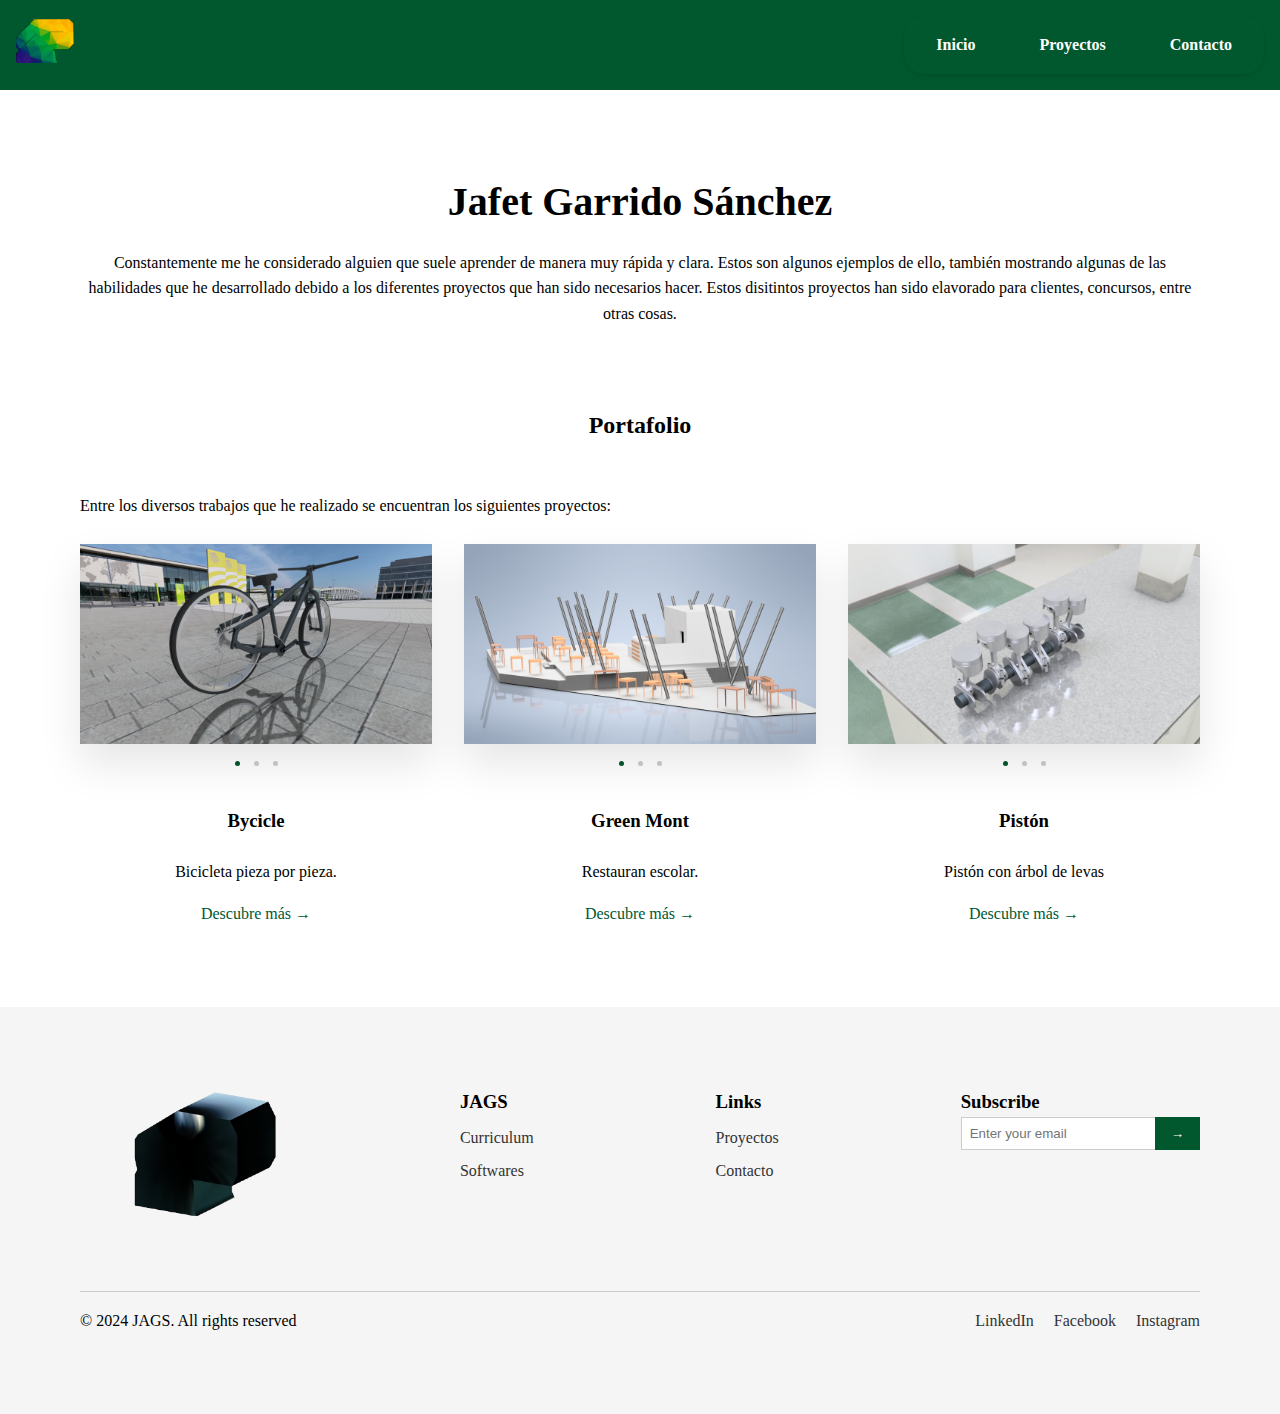
<file: index.html>
<!DOCTYPE html>
<html lang="en">

<head>
    <meta charset="UTF-8">
    <meta name="viewport" content="width=device-width, initial-scale=1.0">
    <title>JAGS Portfolio</title>
    <link rel="stylesheet" href="./Base page.css">
</head>

<body>
    <header>
        <div class="logo">
            <a href="./index.html">
                <img src="./Logocompañia.png" alt="JAGS Logo">
            </a>
        </div>
        <nav>
            <ul>
                <li><a href="./index.html">Inicio</a></li>
                <li><a href="./Proyectos.html">Proyectos</a></li>
                <li><a href="./contact.html">Contacto</a></li>
            </ul>
        </nav>
    </header>

    <main>
        <section id="hero">
            <h1>Jafet Garrido Sánchez</h1>
            <p>Constantemente me he considerado alguien que suele aprender de manera muy rápida y clara. Estos son algunos ejemplos de ello,
            también mostrando algunas de las habilidades que he desarrollado debido a los diferentes proyectos que han sido necesarios hacer.
            Estos disitintos proyectos han sido elavorado para clientes, concursos, entre otras cosas.</p>
        </section>

        <section id="portfolio">
            <h2>Portafolio</h2>
            <p>Entre los diversos trabajos que he realizado se encuentran los siguientes proyectos:</p><br>
            <div class="portfolio-container">
                <div class="portfolio-item">
                    <div class="image-slider">
                        <a href="./Proyectos.html#bycicle">
                            <img src="./Bicycle.png" alt="Portfolio Item 1-1" class="active">
                            <img src="./Bicycle2.png" alt="Portfolio Item 1-2">
                            <img src="./Bicycle3.png" alt="Portfolio Item 1-3">
                        </a>
                    </div>
                    <div class="slider-dots">
                        <span class="dot active"></span>
                        <span class="dot"></span>
                        <span class="dot"></span>
                    </div>
                    <h3>Bycicle</h3>
                    <p>Bicicleta pieza por pieza.</p>
                    <a href="./Proyectos.html#bycicle" class="cta">Descubre más →</a>
                </div>
                <div class="portfolio-item">
                    <div class="image-slider">
                        <a href="./Proyectos.html#green-mont">
                            <img src="./Green Mont.png" alt="Portfolio Item 2-1" class="active">
                            <img src="./Green Mont1.png" alt="Portfolio Item 2-2">
                            <img src="./Green Mont2.png" alt="Portfolio Item 2-3">
                        </a>
                    </div>
                    <div class="slider-dots">
                        <span class="dot active"></span>
                        <span class="dot"></span>
                        <span class="dot"></span>
                    </div>
                    <h3>Green Mont</h3>
                    <p>Restauran escolar.</p>
                    <a href="./Proyectos.html#green-mont" class="cta">Descubre más →</a>
                </div>
                <div class="portfolio-item">
                    <div class="image-slider">
                        <a href="./Proyectos.html#piston">
                            <img src="./Motor1.png" alt="Portfolio Item 3-1" class="active">
                            <img src="./Motor.png" alt="Portfolio Item 3-2">
                            <img src="./Motor2.png" alt="Portfolio Item 3-3">
                        </a>
                    </div>
                    <div class="slider-dots">
                        <span class="dot active"></span>
                        <span class="dot"></span>
                        <span class="dot"></span>
                    </div>
                    <h3>Pistón</h3>
                    <p>Pistón con árbol de levas</p>
                    <a href="./Proyectos.html#piston" class="cta">Descubre más →</a>
                </div>
            </div>
        </section>
    </main>

    <footer>
        <div class="footer-content">
            <div class="footer-logo">
                <a href="./index.html">
                    <img src="./PORT_1-1366x633-removebg-preview.png" alt="JAGS Logo">
                </a>
            </div>
            <div class="footer-links">
                <h3>JAGS</h3>
                <ul>
                    <li><a href="./Curriculum.html">Curriculum</a></li>
                    <li><a href="./Software.html">Softwares</a></li>
                </ul>
            </div>
            <div class="footer-links">
                <h3>Links</h3>
                <ul>
                    <li><a href="./Proyectos.html">Proyectos</a></li>
                    <li><a href="./contact.html">Contacto</a></li>
                </ul>
            </div>
            <div class="footer-subscribe">
                <h3>Subscribe</h3>
                <form>
                    <input type="email" placeholder="Enter your email">
                    <button type="submit">→</button>
                </form>
            </div>
        </div>
        <div class="footer-bottom">
            <p>&copy; 2024 JAGS. All rights reserved</p>
            <div class="social-icons">
                <a href="https://www.linkedin.com/in/jafet-garrido-baa034208" class="linkedin">LinkedIn</a>
                <a href="https://www.facebook.com/jafet.garrido.9?mibextid=ZbWKwL" class="facebook">Facebook</a>
                <a href="https://www.instagram.com/jafetgarrido?igsh=MW1vcHV4M3IxeGd4ZA==" class="instagram">Instagram</a>
            </div>
        </div>
    </footer>

    <script src="./Base page.js"></script>
</body>

</html>
</file>
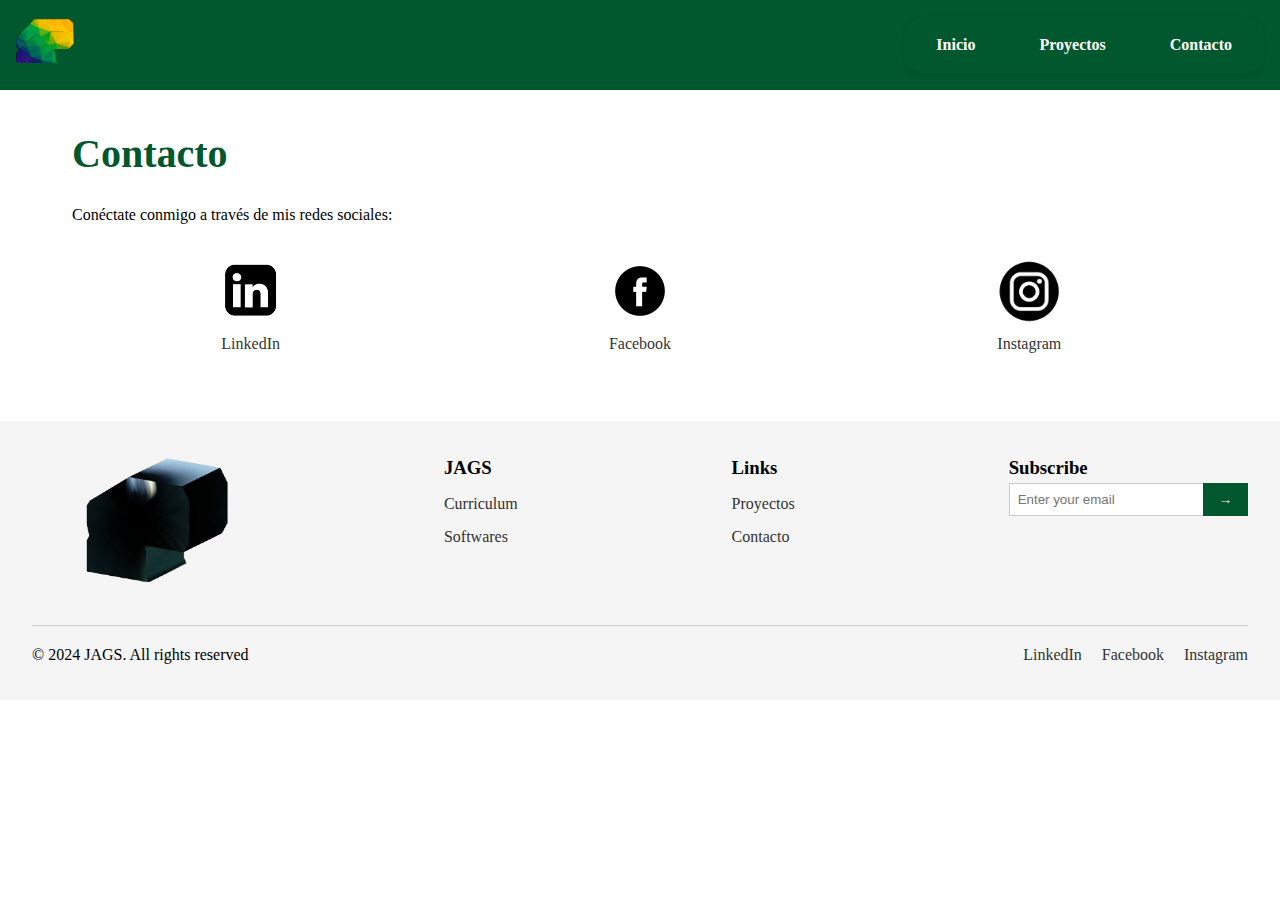
<file: contact.html>
<!DOCTYPE html>
<html lang="es">

<head>
    <meta charset="UTF-8">
    <meta name="viewport" content="width=device-width, initial-scale=1.0">
    <title>Contacto - JAGS</title>
    <link rel="stylesheet" href="./Contact.css">
</head>

<body>
    <header>
        <div class="logo">
            <a href="./index.html">
                <img src="./Logocompañia.png" alt="JAGS Logo">
            </a>
        </div>
        <nav>
            <ul>
                <li><a href="./index.html">Inicio</a></li>
                <li><a href="./Proyectos.html">Proyectos</a></li>
                <li><a href="./contact.html">Contacto</a></li>
            </ul>
        </nav>
    </header>

    <main>
        <section id="contact">
            <h1>Contacto</h1>
            <p>Conéctate conmigo a través de mis redes sociales:</p>

            <div class="social-media-grid">
                <div class="social-media-item">
                    <a href="https://www.linkedin.com/in/jafet-garrido-baa034208/" target="_blank">
                        <img src="./linkedin-removebg-preview.png" alt="LinkedIn">
                        <span>LinkedIn</span>
                    </a>
                </div>
                <div class="social-media-item">
                    <a href="https://www.facebook.com/jafet.garrido.9?mibextid=ZbWKwL" target="_blank">
                        <img src="./Face.png" alt="Facebook">
                        <span>Facebook</span>
                    </a>
                </div>
                <div class="social-media-item">
                    <a href="https://www.instagram.com/jafetgarrido?igsh=MW1vcHV4M3IxeGd4ZA==" target="_blank">
                        <img src="./insta-removebg-preview.png" alt="Instagram">
                        <span>Instagram</span>
                    </a>
                </div>
            </div>
        </section>
    </main>

    <footer>
        <div class="footer-content">
            <div class="footer-logo">
                <a href="./index.html">
                    <img src="./PORT_1-1366x633-removebg-preview.png" alt="JAGS Logo">
                </a>
            </div>
            <div class="footer-links">
                <h3>JAGS</h3>
                <ul>
                    <li><a href="./Curriculum.html">Curriculum</a></li>
                    <li><a href="./Software.html">Softwares</a></li>
                </ul>
            </div>
            <div class="footer-links">
                <h3>Links</h3>
                <ul>
                    <li><a href="proyectos.html">Proyectos</a></li>
                    <li><a href="contact.html">Contacto</a></li>
                </ul>
            </div>
            <div class="footer-subscribe">
                <h3>Subscribe</h3>
                <form>
                    <input type="email" placeholder="Enter your email">
                    <button type="submit">→</button>
                </form>
            </div>
        </div>
        <div class="footer-bottom">
            <p>© 2024 JAGS. All rights reserved</p>
            <div class="social-icons">
                <a href="https://www.linkedin.com/in/jafet-garrido-baa034208" class="linkedin">LinkedIn</a>
                <a href="https://www.facebook.com/jafet.garrido.9?mibextid=ZbWKwL" class="facebook">Facebook</a>
                <a href="https://www.instagram.com/jafetgarrido?igsh=MW1vcHV4M3IxeGd4ZA==" class="instagram">Instagram</a>
            </div>
        </div>
    </footer>

    <script src="./Contact.js"></script>
</body>

</html>
</file>
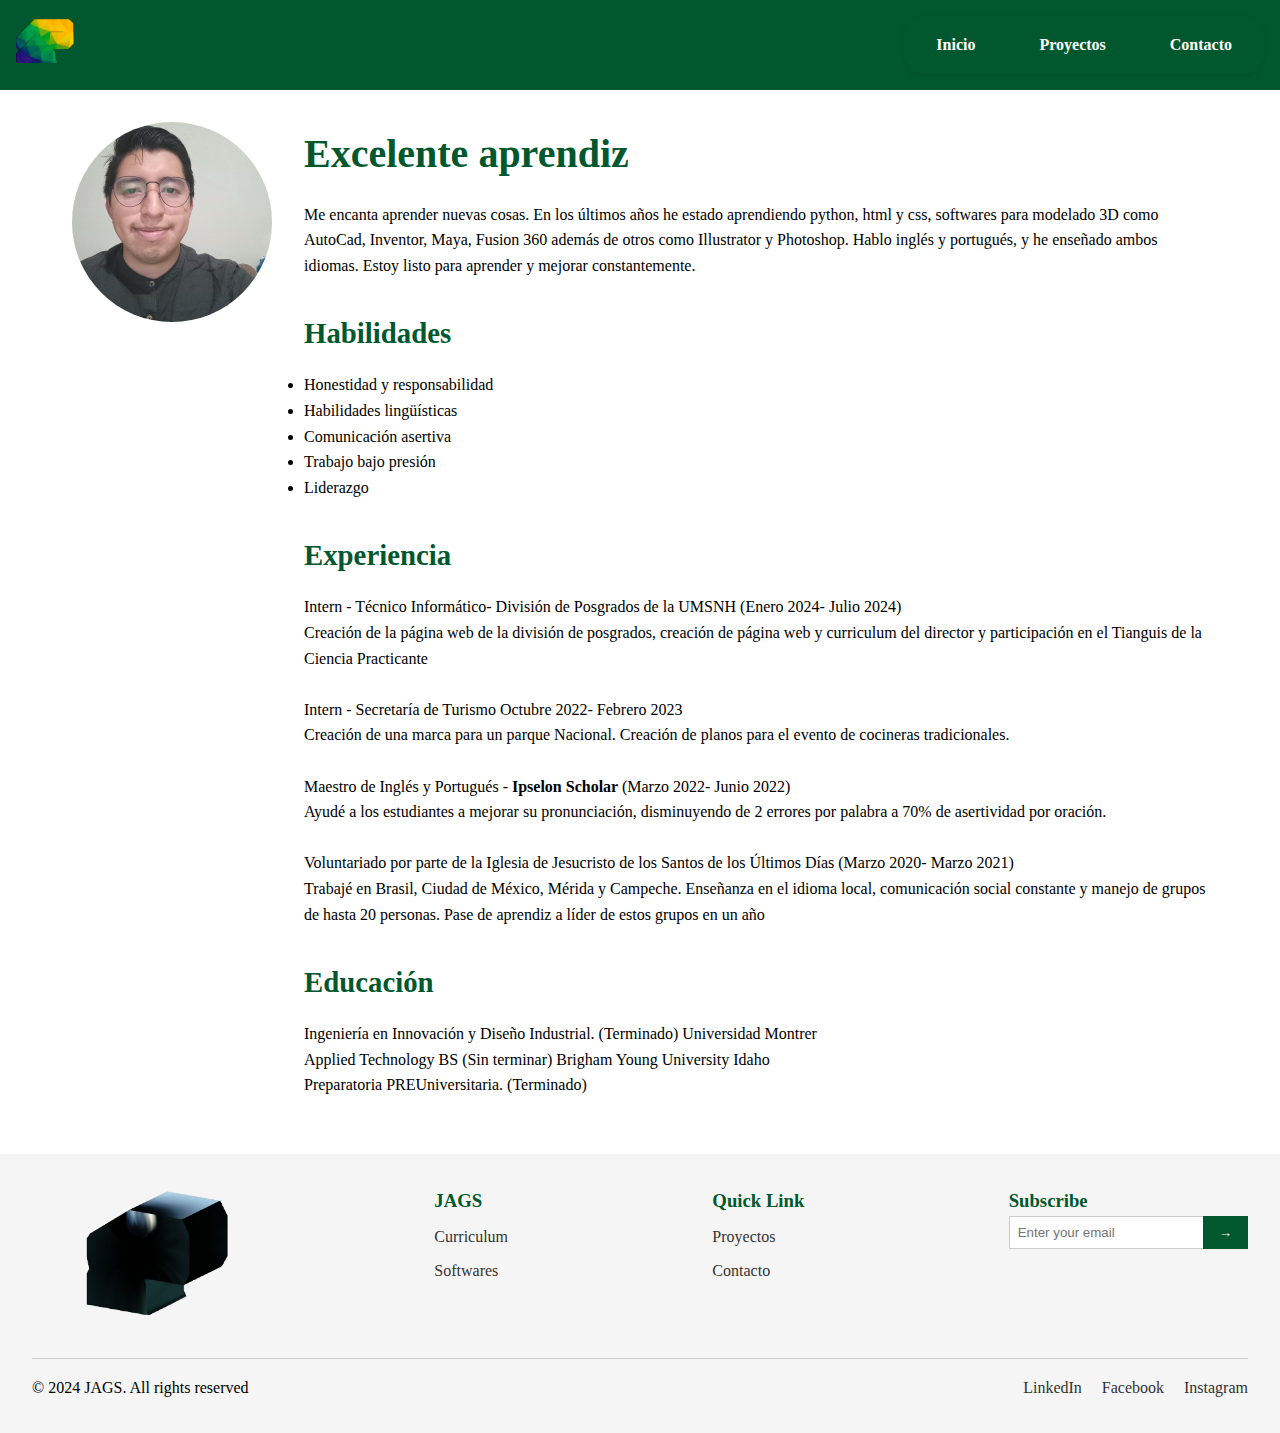
<file: Curriculum.html>
<!DOCTYPE html>
<html lang="en">

<head>
    <meta charset="UTF-8">
    <meta name="viewport" content="width=device-width, initial-scale=1.0">
    <title>Curriculum - JAGS</title>
    <link rel="stylesheet" href="./Curriculum.css">
</head>

<body>
    <header>
        <div class="logo">
            <a href="./index.html">
                <img src="./Logocompañia.png" alt="JAGS Logo">
            </a>
        </div>
        <nav>
            <ul>
                <li><a href="index.html">Inicio</a></li>
                <li><a href="proyectos.html">Proyectos</a></li>
                <li><a href="contact.html">Contacto</a></li>
            </ul>
        </nav>
    </header>

    <main>
        <section id="curriculum">
            <div class="profile-picture">
                <img src="./WhatsApp Image 2024-09-16 at 7.41.04 PM.jpeg" alt="Jafet Garrido Sánchez">
            </div>
            <div class="curriculum-content">
                <h1>Excelente aprendiz</h1>
                <p>
                    Me encanta aprender nuevas cosas. En los últimos años he estado aprendiendo
                    python, html y css, softwares para modelado 3D como AutoCad, Inventor, Maya,
                    Fusion 360 además de otros como Illustrator y Photoshop. Hablo inglés y portugués,
                    y he enseñado ambos idiomas. Estoy listo para aprender y mejorar constantemente.
                </p>

                <h2>Habilidades</h2>
                <ul>
                    <li>Honestidad y responsabilidad</li>
                    <li>Habilidades lingüísticas</li>
                    <li>Comunicación asertiva</li>
                    <li>Trabajo bajo presión</li>
                    <li>Liderazgo</li>
                </ul>

                <h2>Experiencia</h2>
                <p>
                    Intern - Técnico Informático- División de Posgrados de la UMSNH (Enero 2024- Julio 2024) <br>
                    Creación de la página web de la división de posgrados, creación de página web y
                    curriculum del director y participación en el Tianguis de la Ciencia
                    Practicante <br><br>
                    Intern - Secretaría de Turismo Octubre 2022- Febrero 2023 <br>
                    Creación de una marca para un parque Nacional. Creación de planos para el evento
                    de cocineras tradicionales. <br><br>
                    Maestro de Inglés y Portugués - <a href="https://www.facebook.com/ipselonscholar/"><strong> Ipselon Scholar </strong></a>(Marzo 2022- Junio 2022) <br>
                    Ayudé a los estudiantes a mejorar su pronunciación, disminuyendo de 2 errores por
                    palabra a 70% de asertividad por oración. <br><br>
                    Voluntariado por parte de la Iglesia de Jesucristo de los Santos de los Últimos Días (Marzo 2020- Marzo 2021) <br> 
                    Trabajé en Brasil, Ciudad de México, Mérida y Campeche. Enseñanza en el idioma
                    local, comunicación social constante y manejo de grupos de hasta 20 personas. Pase
                    de aprendiz a líder de estos grupos en un año
                </p>

                <h2>Educación</h2>
                <p>
                    Ingeniería en Innovación y Diseño Industrial. (Terminado) Universidad Montrer <br>
                    Applied Technology BS (Sin terminar) Brigham Young University Idaho <br>
                    Preparatoria PREUniversitaria. (Terminado) <br>
                </p>
            </div>
        </section>
    </main>

    <footer>
        <div class="footer-content">
            <div class="footer-logo">
                <a href="./index.html">
                    <img src="./PORT_1-1366x633-removebg-preview.png" alt="JAGS Logo">
                </a>
            </div>
            <div class="footer-links">
                <h3>JAGS</h3>
                <ul>
                    <li><a href="./Curriculum.html">Curriculum</a></li>
                    <li><a href="./Software.html">Softwares</a></li>
                </ul>
            </div>
            <div class="footer-links">
                <h3>Quick Link</h3>
                <ul>
                    <li><a href="./Proyectos.html">Proyectos</a></li>
                    <li><a href="./contact.html">Contacto</a></li>
                </ul>
            </div>
            <div class="footer-subscribe">
                <h3>Subscribe</h3>
                <form>
                    <input type="email" placeholder="Enter your email">
                    <button type="submit">→</button>
                </form>
            </div>
        </div>
        <div class="footer-bottom">
            <p>© 2024 JAGS. All rights reserved</p>
            <div class="social-icons">
                <a href="https://www.linkedin.com/in/jafet-garrido-baa034208" class="linkedin">LinkedIn</a>
                <a href="https://www.facebook.com/jafet.garrido.9?mibextid=ZbWKwL" class="facebook">Facebook</a>
                <a href="https://www.instagram.com/jafetgarrido?igsh=MW1vcHV4M3IxeGd4ZA==" class="instagram">Instagram</a>
            </div>
        </div>
    </footer>

    <script src="./Contact.js"></script>
</body>

</html>
</file>
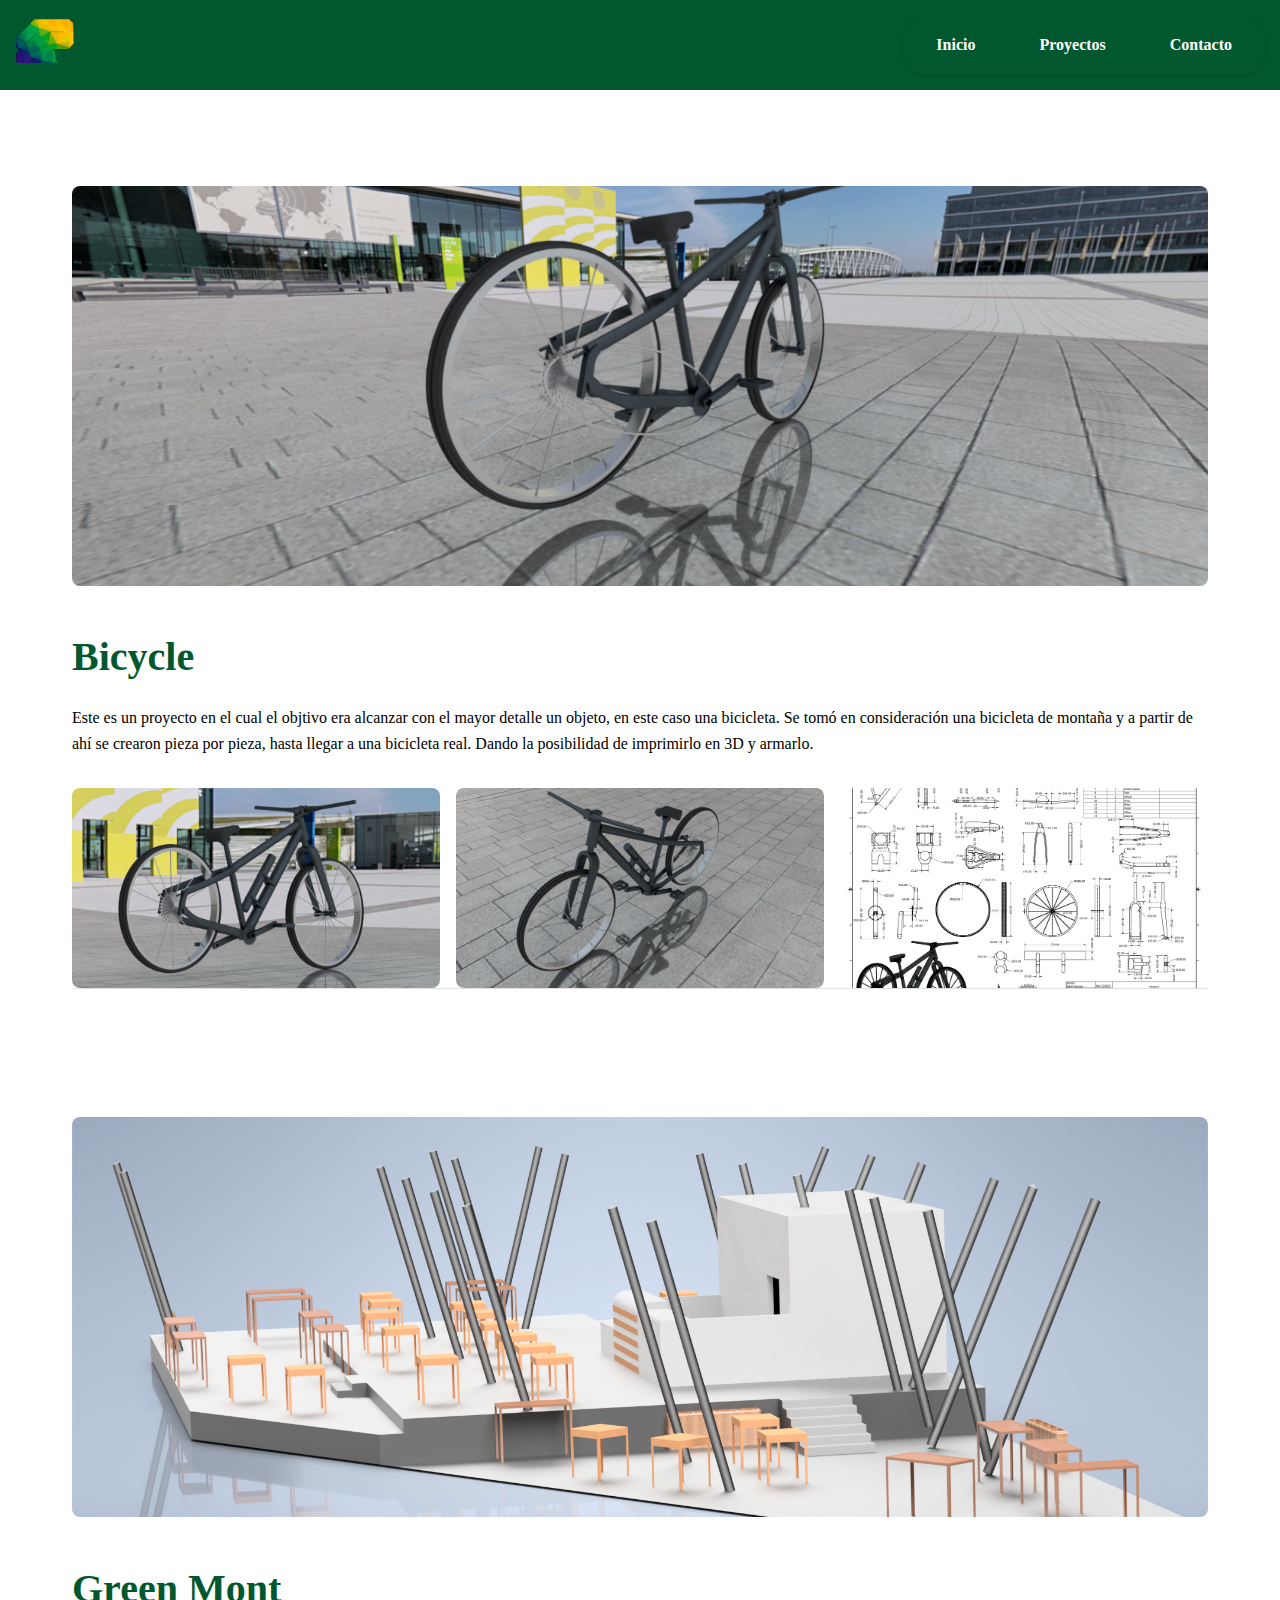
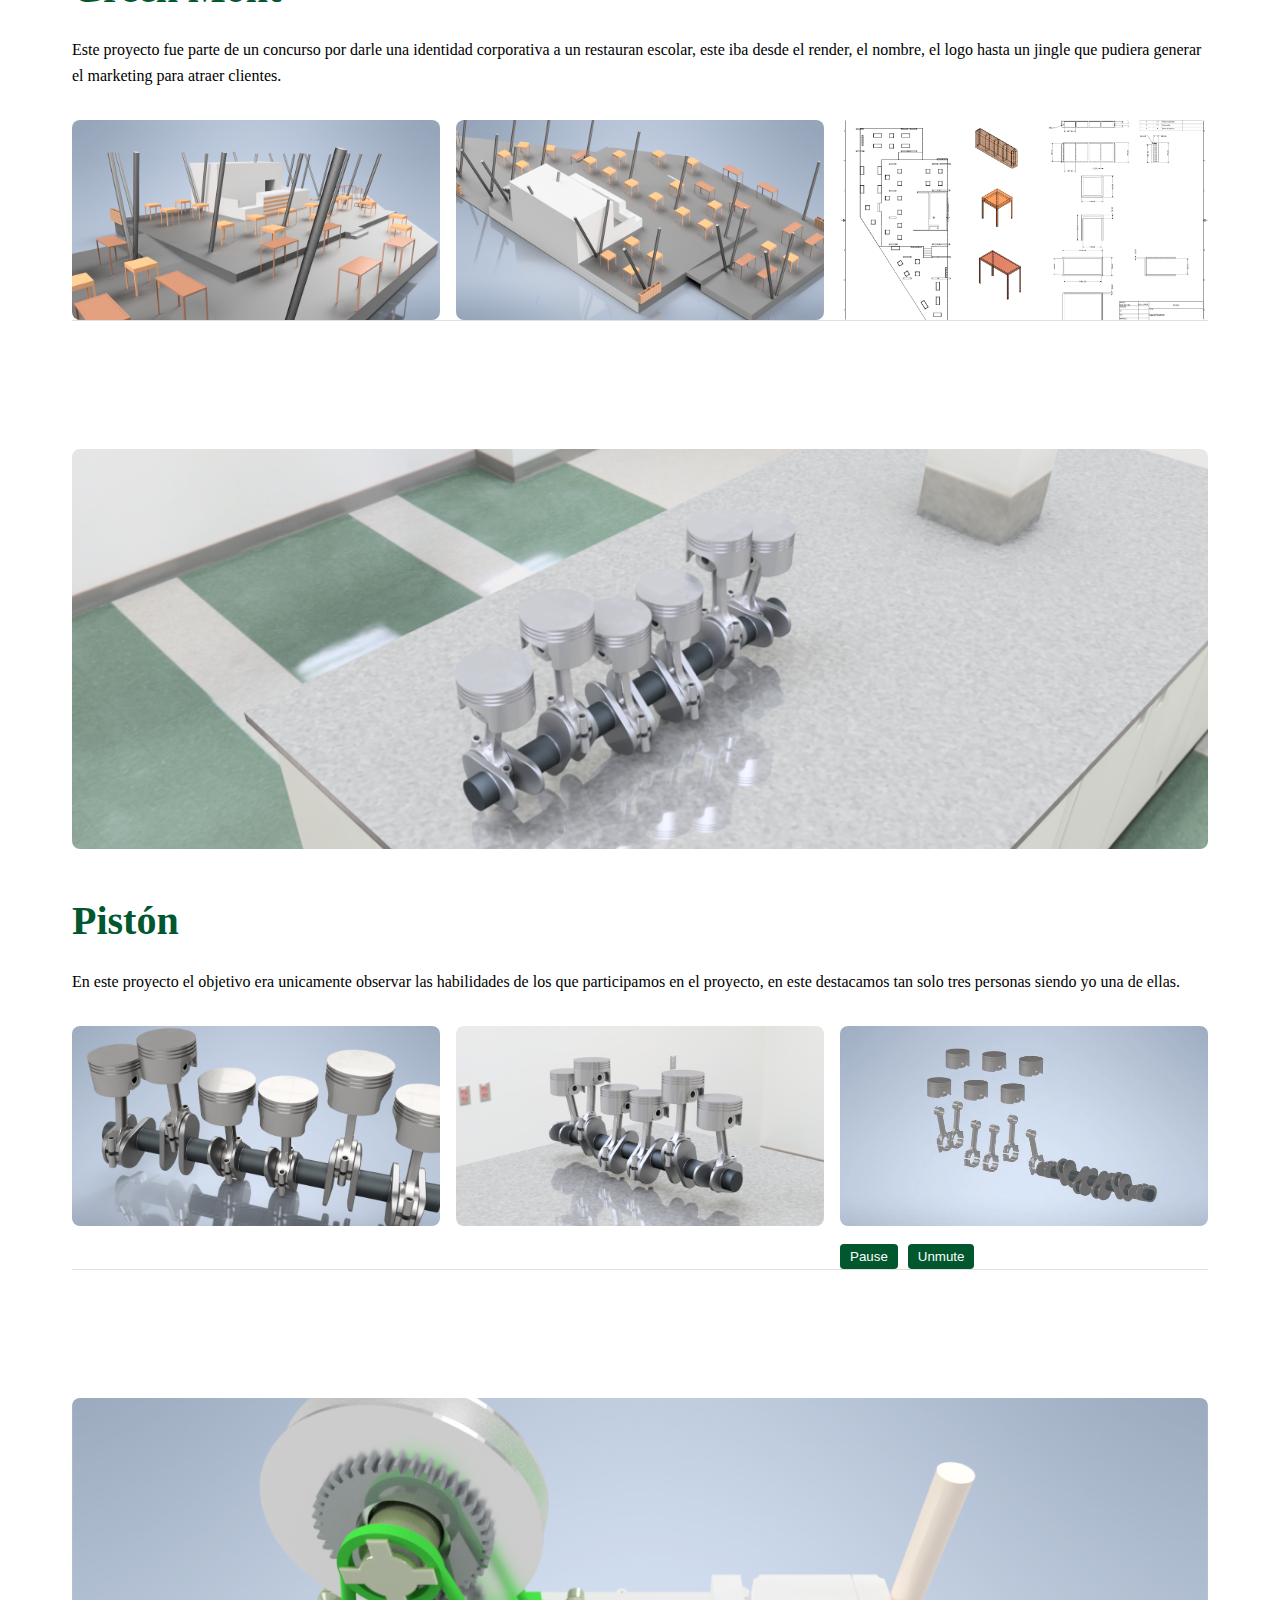
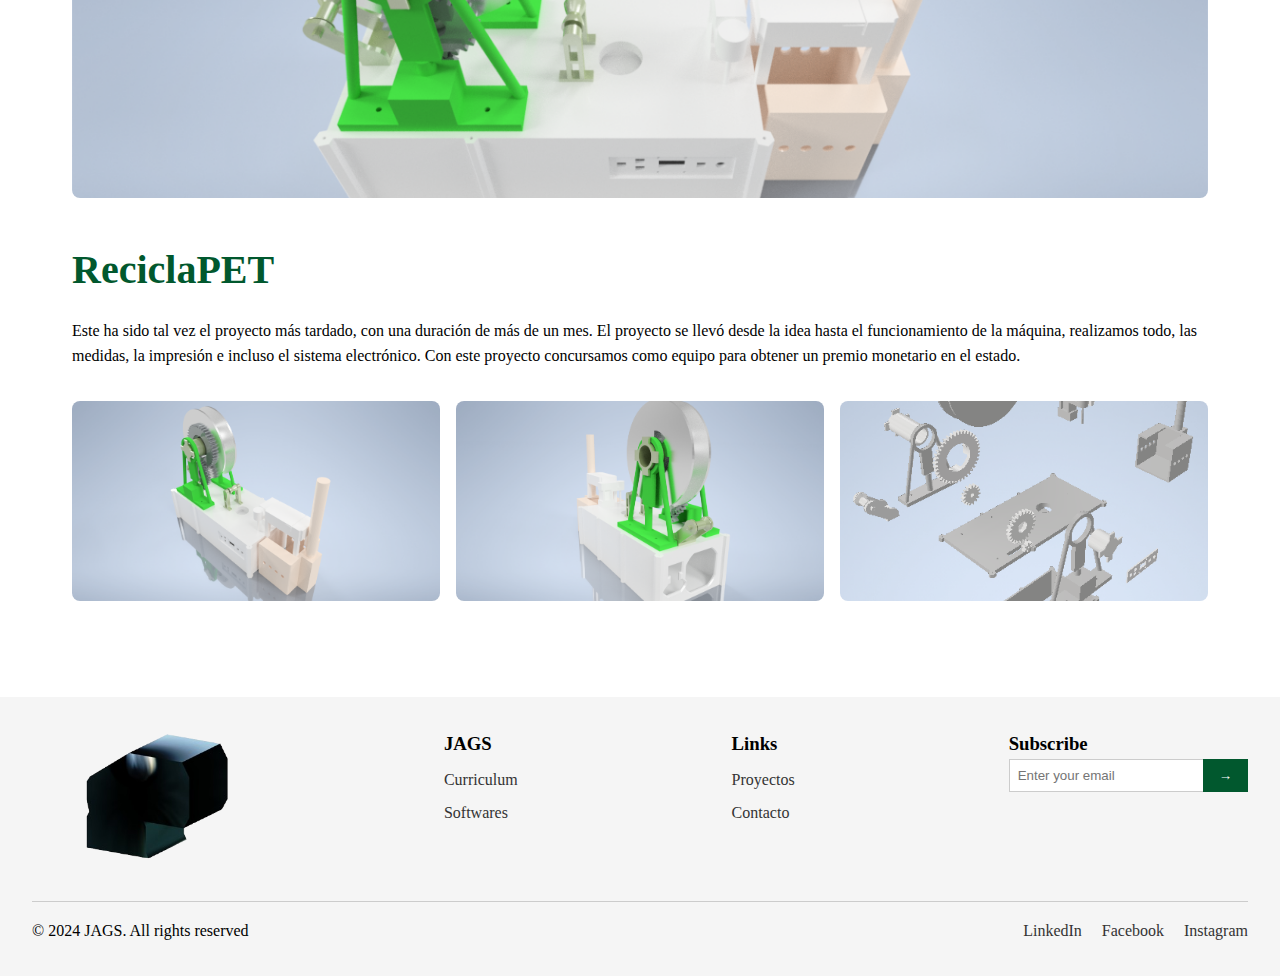
<file: Proyectos.html>
<!DOCTYPE html>
<html lang="es">

<head>
    <meta charset="UTF-8">
    <meta name="viewport" content="width=device-width, initial-scale=1.0">
    <title>Proyectos - JAGS</title>
    <link rel="stylesheet" href="./Proyectos.css">
</head>

<body>
    <header>
        <div class="logo">
            <a href="./index.html">
                <img src="./Logocompañia.png" alt="JAGS Logo">
            </a>
        </div>
        <nav>
            <ul>
                <li><a href="./index.html">Inicio</a></li>
                <li><a href="./Proyectos.html">Proyectos</a></li>
                <li><a href="./contact.html">Contacto</a></li>
            </ul>
        </nav>
    </header>

    <main>
        <section id="bicycle" class="project-section">
            <img src="./Bicycle.png" alt="Bicycle Project" class="project-image">
            <div class="project-content">
                <h2>Bicycle</h2>
                <p>Este es un proyecto en el cual el objtivo era alcanzar con el mayor detalle un objeto, en este caso una bicicleta.
                    Se tomó en consideración una bicicleta de montaña y a partir de ahí se crearon pieza por pieza, hasta llegar a una bicicleta real.
                    Dando la posibilidad de imprimirlo en 3D y armarlo. 
                </p>
                <div class="project-gallery">
                    <img src="./Bicycle2.png" alt="Bicycle Detail 1">
                    <img src="./Bicycle3.png" alt="Bicycle Detail 2">
                    <img src="./Captura de pantalla 2024-09-16 153253.png" alt="Bicycle Detail 2">
                    <!-- Agrega más imágenes según sea necesario -->
                </div>
            </div>
        </section>

        <section id="green-mont" class="project-section">
            <img src="./Green Mont.png" alt="Green Mont Project" class="project-image">
            <div class="project-content">
                <h2>Green Mont</h2>
                <p>Este proyecto fue parte de un concurso por darle una identidad corporativa a un restauran escolar, este iba desde
                    el render, el nombre, el logo hasta un jingle que pudiera generar el marketing para atraer clientes.
                </p>
                <div class="project-gallery">
                    <img src="./Green Mont1.png" alt="Green Mont Detail 1">
                    <img src="./Green Mont2.png" alt="Green Mont Detail 2">
                    <img src="./Captura de pantalla 2024-09-16 153948.png" alt="Green Mont Detail 2">
                    <!-- Agrega más imágenes según sea necesario -->
                </div>
            </div>
        </section>

        <section id="piston" class="project-section">
            <img src="./Motor1.png" alt="Full Name Project" class="project-image">
            <div class="project-content">
                <h2>Pistón</h2>
                <p>En este proyecto el objetivo era unicamente observar las habilidades de los que participamos en el
                    proyecto, en este destacamos tan solo tres personas siendo yo una de ellas.
                </p>
                <div class="project-gallery">
                    <img src="./Motor.png" alt="Full Name Detail 1">
                    <img src="./Motor2.png" alt="Full Name Detail 2">
                    <div id="videoContainer">
                        <video id="motorVideo" playsinline muted loop>
                            <source src="./Storyboard1.mp4" type="video/mp4">
                            Your browser does not support the video tag.
                        </video>
                    </div>
                    <!-- Agrega más imágenes según sea necesario -->
                </div>
            </div>
        </section>

        <section id="reciclapet" class="project-section">
            <img src="./ReciclaPET2.png" alt="Full Name Project" class="project-image">
            <div class="project-content">
                <h2>ReciclaPET</h2>
                <p>Este ha sido tal vez el proyecto más tardado, con una duración de más de un mes. El proyecto se llevó desde la idea hasta el
                    funcionamiento de la máquina, realizamos todo, las medidas, la impresión e incluso el sistema electrónico. Con este proyecto
                    concursamos como equipo para obtener un premio monetario en el estado.
                </p>
                <div class="project-gallery">
                    <img src="./ReciclaPET.png" alt="Full Name Detail 1">
                    <img src="./ReciclaPET1.png" alt="Full Name Detail 2">
                    <img src="./2023-06-09 (8).png" alt="Full Name Detail 2">
                    <!-- Agrega más imágenes según sea necesario -->
                </div>
            </div>
        </section>
    </main>

    <footer>
        <div class="footer-content">
            <div class="footer-logo">
                <a href="./index.html">
                    <img src="./PORT_1-1366x633-removebg-preview.png" alt="JAGS Logo">
                </a>
            </div>
            <div class="footer-links">
                <h3>JAGS</h3>
                <ul>
                    <li><a href="./Curriculum.html">Curriculum</a></li>
                    <li><a href="./Software.html">Softwares</a></li>
                </ul>
            </div>
            <div class="footer-links">
                <h3>Links</h3>
                <ul>
                    <li><a href="./Proyectos.html">Proyectos</a></li>
                    <li><a href="./contact.html">Contacto</a></li>
                </ul>
            </div>
            <div class="footer-subscribe">
                <h3>Subscribe</h3>
                <form>
                    <input type="email" placeholder="Enter your email">
                    <button type="submit">→</button>
                </form>
            </div>
        </div>
        <div class="footer-bottom">
            <p>© 2024 JAGS. All rights reserved</p>
            <div class="social-icons">
                <a href="https://www.linkedin.com/in/jafet-garrido-baa034208" class="linkedin">LinkedIn</a>
                <a href="https://www.facebook.com/jafet.garrido.9?mibextid=ZbWKwL" class="facebook">Facebook</a>
                <a href="https://www.instagram.com/jafetgarrido?igsh=MW1vcHV4M3IxeGd4ZA==" class="instagram">Instagram</a>
            </div>
        </div>
    </footer>

    <script src="./Proyectos.js"></script>
</body>

</html>
</file>
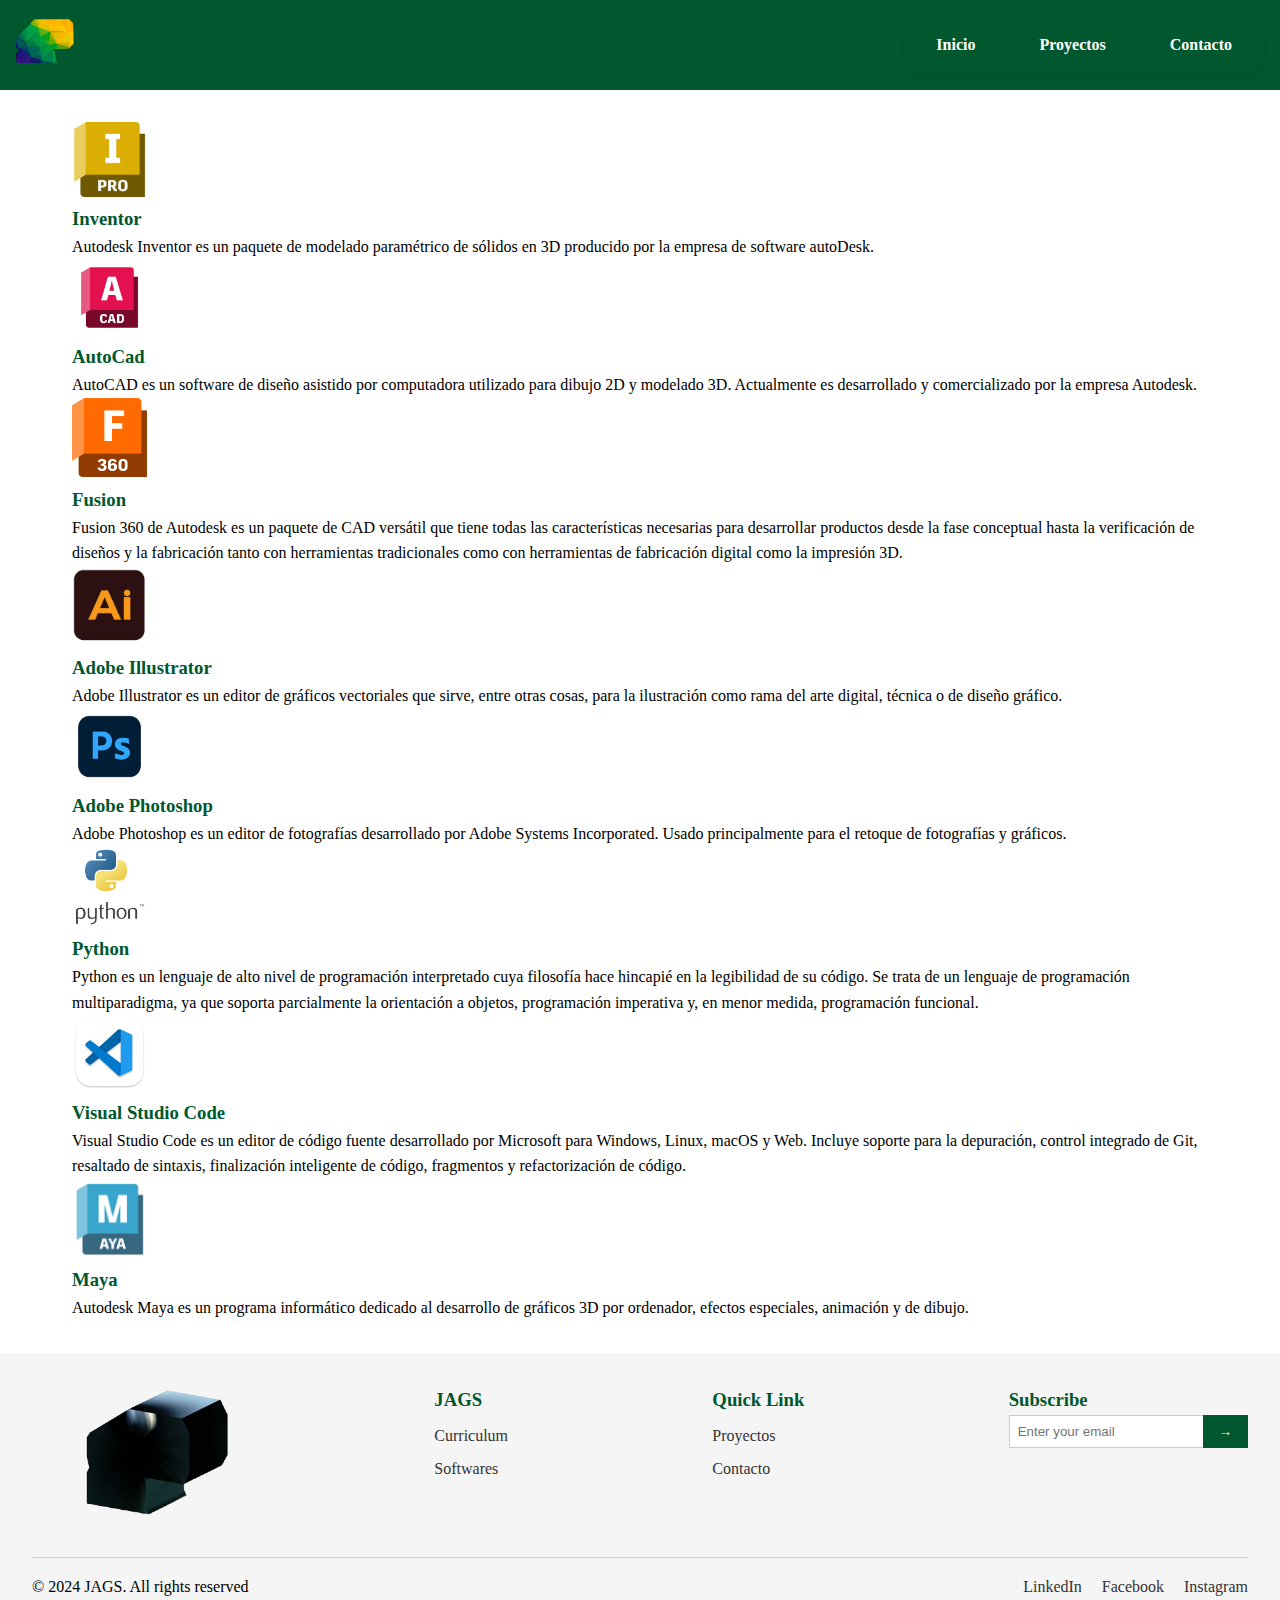
<file: Software.html>
<!DOCTYPE html>
<html lang="en">

<head>
    <meta charset="UTF-8">
    <meta name="viewport" content="width=device-width, initial-scale=1.0">
    <title>Software - JAGS</title>
    <link rel="stylesheet" href="./Curriculum.css">
</head>

<body>
    <header>
        <div class="logo">
            <a href="./index.html">
                <img src="./Logocompañia.png" alt="JAGS Logo">
            </a>
        </div>
        <nav>
            <ul>
                <li><a href="index.html">Inicio</a></li>
                <li><a href="proyectos.html">Proyectos</a></li>
                <li><a href="contact.html">Contacto</a></li>
            </ul>
        </nav>
    </header>

    <main>
        <section id="software">
            <div class="software-grid">
                <div class="software-item">
                    <img src="./inventor.png" alt="Inventor">
                    <h3>Inventor</h3>
                    <p>Autodesk Inventor es un paquete de modelado paramétrico de sólidos en 3D producido por la empresa de software 
                        autoDesk.</p>
                </div>
                <div class="software-item">
                    <img src="./autocad.png" alt="AutoCad">
                    <h3>AutoCad</h3>
                    <p>AutoCAD es un software de diseño asistido por computadora utilizado para dibujo 2D y modelado 3D. Actualmente 
                        es desarrollado y comercializado por la empresa Autodesk.</p>
                </div>
                <div class="software-item">
                    <img src="./Fusion.png" alt="Fusion">
                    <h3>Fusion</h3>
                    <p>Fusion 360 de Autodesk es un paquete de CAD versátil que tiene todas las características necesarias para desarrollar 
                        productos desde la fase conceptual hasta la verificación de diseños y la fabricación tanto con herramientas 
                        tradicionales como con herramientas de fabricación digital como la impresión 3D.</p>
                </div>
                <div class="software-item">
                    <img src="./illustrator.jpg" alt="Illustrator">
                    <h3>Adobe Illustrator</h3>
                    <p>Adobe Illustrator es un editor de gráficos vectoriales que sirve, entre otras cosas, para la ilustración como rama del
                         arte digital, técnica o de diseño gráfico.</p>
                </div>
                <div class="software-item">
                    <img src="./photoshop.jpg" alt="Adobe Photoshop">
                    <h3>Adobe Photoshop</h3>
                    <p>Adobe Photoshop es un editor de fotografías desarrollado por Adobe Systems Incorporated. Usado principalmente para el 
                        retoque de fotografías y gráficos.</p>
                </div>
                <div class="software-item">
                    <img src="./python.png" alt="Python">
                    <h3>Python</h3>
                    <p>Python es un lenguaje de alto nivel de programación interpretado cuya filosofía hace hincapié en la legibilidad de su 
                        código. Se trata de un lenguaje de programación multiparadigma, ya que soporta parcialmente la orientación a objetos, 
                        programación imperativa y, en menor medida, programación funcional.</p>
                </div>
                <div class="software-item">
                    <img src="./Visual studio.png" alt="Visual Studio Code">
                    <h3>Visual Studio Code</h3>
                    <p>Visual Studio Code es un editor de código fuente desarrollado por Microsoft para Windows, Linux, macOS y Web. Incluye 
                        soporte para la depuración, control integrado de Git, resaltado de sintaxis, finalización inteligente de código, 
                        fragmentos y refactorización de código.</p>
                </div>
                <div class="software-item">
                    <img src="./Maya.png" alt="Maya">
                    <h3>Maya</h3>
                    <p>Autodesk Maya es un programa informático dedicado al desarrollo de gráficos 3D por ordenador, efectos especiales, 
                        animación y de dibujo.</p>
                </div>
            </div>
        </section>
    </main>

    <footer>
        <div class="footer-content">
            <div class="footer-logo">
                <a href="./index.html">
                    <img src="./PORT_1-1366x633-removebg-preview.png" alt="JAGS Logo">
                </a>
            </div>
            <div class="footer-links">
                <h3>JAGS</h3>
                <ul>
                    <li><a href="./Curriculum.html">Curriculum</a></li>
                    <li><a href="./Software.html">Softwares</a></li>
                </ul>
            </div>
            <div class="footer-links">
                <h3>Quick Link</h3>
                <ul>
                    <li><a href="./Proyectos.html">Proyectos</a></li>
                    <li><a href="./contact.html">Contacto</a></li>
                </ul>
            </div>
            <div class="footer-subscribe">
                <h3>Subscribe</h3>
                <form>
                    <input type="email" placeholder="Enter your email">
                    <button type="submit">→</button>
                </form>
            </div>
        </div>
        <div class="footer-bottom">
            <p>© 2024 JAGS. All rights reserved</p>
            <div class="social-icons">
                <a href="https://www.linkedin.com/in/jafet-garrido-baa034208" class="linkedin">LinkedIn</a>
                <a href="https://www.facebook.com/jafet.garrido.9?mibextid=ZbWKwL" class="facebook">Facebook</a>
                <a href="https://www.instagram.com/jafetgarrido?igsh=MW1vcHV4M3IxeGd4ZA==" class="instagram">Instagram</a>
            </div>
        </div>
    </footer>

    <script src="./Contact.js"></script>
</body>

</html>
</file>
<file: Base page.css>
* {
    margin: 0;
    padding: 0;
    box-sizing: border-box;
}

body {
    font-family: 'FreightDisp Pro';
    src: local('FreightDisp Pro Medium Regular '), local('FreightDisp-Pro-Medium-Regular-'),
        url('FreightDispProMedium-Regular.woff2') format('woff2'),
        url('FreightDispProMedium-Regular.woff') format('woff'),
        url('FreightDispProMedium-Regular.ttf') format('truetype');
    font-weight: 400;
    font-style: normal;
    line-height: 1.6;
}

header {
    background-color: #01582e;
    color: #fff;
    padding: 1rem;
    display: flex;
    justify-content: space-between;
    align-items: center;
}

.logo img {
    width: 6.5%;
    height: auto;
}

nav {
    background-color: #01582e;
    padding: 1rem 0;
    box-shadow: 0 2px 4px rgba(0,0,0,0.1);
    border-radius: 20px;
}

nav ul {
    display: flex;
    justify-content: center;
    list-style: none;
}

nav ul li {
    margin: 0 1rem;
}

nav ul li a {
    color: white;
    text-decoration: none;
    font-weight: bold;
    padding: 0.5rem 1rem;
    border-radius: 20px;
    transition: all 0.3s ease;
}

nav ul li a:hover {
    background-color: white;
    color: #01582e;
    box-shadow: 0 2px 4px rgba(0,0,0,0.2);
}

main {
    padding: 5rem;
}

#hero {
    text-align: center;
    margin-bottom: 5rem;
}

#hero h1 {
    font-size: 2.5rem;
    margin-bottom: 1rem;
}

#portfolio h2 {
    text-align: center;
    margin-bottom: 3rem;
}

.portfolio-container {
    display: flex;
    justify-content: space-between;
    gap: 2rem;
}

.portfolio-item {
    flex: 1;
    text-align: center;
}

.image-slider {
    position: relative;
    width: 100%;
    height: 200px;
    overflow: hidden;
    box-shadow: 0 20px 40px rgba(0,0,0,0.1);
}

.image-slider img {
    position: absolute;
    top: 0;
    left: 0;
    width: 100%;
    height: 100%;
    object-fit: cover;
    opacity: 0;
    transition: opacity 0.5s ease-in-out;
}

.image-slider img.active {
    opacity: 1;
}

.slider-dots {
    text-align: center;
    margin-top: 0.25rem;
}

.dot {
    display: inline-block;
    width: 5px;
    height: 5px;
    background-color: #ccc;
    border-radius: 50%;
    margin: 0 5px;
    cursor: pointer;
}

.dot.active {
    background-color: #01582e;
}

.portfolio-item h3 {
    margin-top: 2rem;
    margin-bottom: 1.5rem;
}

.cta {
    display: inline-block;
    margin-top: 1rem;
    color: #01582e;
    text-decoration: none;
}

footer {
    background-color: #f5f5f5;
    padding: 5rem;
}

.footer-content {
    display: flex;
    justify-content: space-between;
    flex-wrap: wrap;
    margin-bottom: 1rem;
}

.footer-logo img {
    width: 150px;
    margin-left: 3rem;
}

.footer-links h3 {
    margin-bottom: 0.5rem;
}

.footer-links ul {
    list-style: none;
}

.footer-links ul li {
    margin-bottom: 0.5rem;
}

.footer-links ul li a {
    color: #333;
    text-decoration: none;
}

.footer-subscribe form {
    display: flex;
}

/* General responsive styles */
@media screen and (max-width: 768px) {
  body {
    font-size: 16px;
  }

  .section {
    padding: 20px;
  }

  /* Adjust navigation for mobile */
  nav {
    flex-direction: column;
    align-items: center;
  }

  nav a {
    margin: 5px 0;
  }

  /* Make images responsive */
  img {
    max-width: 100%;
    height: auto;
  }

  /* Adjust portfolio grid for mobile */
  .portfolio-container {
    grid-template-columns: 1fr;
  }

  .portfolio-item {
    margin-bottom: 20px;
  }

  /* Adjust project sections for mobile */
  .project-section {
    flex-direction: column;
  }

  .project-image {
    width: 100%;
    margin-bottom: 20px;
  }

  .project-content {
    width: 100%;
  }

  .project-gallery {
    flex-direction: column;
  }

  .project-gallery img {
    width: 100%;
    margin-bottom: 10px;
  }

  /* Adjust software grid for mobile */
  .software-grid {
    grid-template-columns: 1fr;
  }

  /* Adjust footer for mobile */
  .footer-content {
    flex-direction: column;
    align-items: center;
  }

  .footer-links {
    margin-bottom: 20px;
  }
}

/* Improve image sliders for mobile */
@media screen and (max-width: 768px) {
  .image-slider {
    height: 200px;
  }

  .image-slider img {
    object-fit: cover;
    height: 100%;
  }

  .slider-dots {
    bottom: 10px;
  }
}

.footer-subscribe input {
    padding: 0.5rem;
    border: 1px solid #ccc;
    border-right: none;
}

.footer-subscribe button {
    background-color: #01582e;
    color: #fff;
    border: none;
    padding: 0.5rem 1rem;
    cursor: pointer;
}

.footer-bottom {
    display: flex;
    justify-content: space-between;
    align-items: center;
    margin-top: 4rem;
    padding-top: 1rem;
    border-top: 1px solid #ccc;
}

.social-icons a {
    margin-left: 1rem;
    color: #333;
    text-decoration: none;
}
</file>
<file: Contact.css>
* {
    margin: 0;
    padding: 0;
    box-sizing: border-box;
}

body {
    src: local('FreightDisp Pro Medium Regular '), local('FreightDisp-Pro-Medium-Regular-'),
        url('FreightDispProMedium-Regular.woff2') format('woff2'),
        url('FreightDispProMedium-Regular.woff') format('woff'),
        url('FreightDispProMedium-Regular.ttf') format('truetype');
    font-weight: 400;
    font-style: normal;
    line-height: 1.6;
}

header {
    background-color: #01582e;
    color: #fff;
    padding: 1rem;
    display: flex;
    justify-content: space-between;
    align-items: center;
}

.logo img {
    width: 6.5%;
    height: auto;
}

nav {
    background-color: #01582e;
    padding: 1rem 0;
    box-shadow: 0 2px 4px rgba(0,0,0,0.1);
    border-radius: 20px;
}

nav ul {
    display: flex;
    justify-content: center;
    list-style: none;
}

nav ul li {
    margin: 0 1rem;
}

nav ul li a {
    color: white;
    text-decoration: none;
    font-weight: bold;
    padding: 0.5rem 1rem;
    border-radius: 20px;
    transition: all 0.3s ease;
}

nav ul li a:hover {
    background-color: white;
    color: #01582e;
    box-shadow: 0 2px 4px rgba(0,0,0,0.2);
}

main {
    max-width: 1200px;
    margin: 0 auto;
    padding: 2rem;
}

#contact h1 {
    font-size: 2.5rem;
    margin-bottom: 1rem;
    color: #01582e;
}

.social-media-grid {
    display: grid;
    grid-template-columns: repeat(auto-fit, minmax(200px, 1fr));
    gap: 2rem;
    margin: 2rem 0;
}

.social-media-item {
    text-align: center;
}

.social-media-item a {
    display: flex;
    flex-direction: column;
    align-items: center;
    text-decoration: none;
    color: #333;
    transition: transform 0.3s ease;
}

.social-media-item a:hover {
    transform: scale(1.05);
}

.social-media-item img {
    width: 64px;
    height: 64px;
    margin-bottom: 0.5rem;
}

.contact-form {
    margin-top: 3rem;
}

.contact-form h2 {
    font-size: 1.8rem;
    margin-bottom: 1rem;
    color: #01582e;
}

.form-group {
    margin-bottom: 1rem;
}

.form-group label {
    display: block;
    margin-bottom: 0.5rem;
}

.form-group input,
.form-group textarea {
    width: 100%;
    padding: 0.5rem;
    border: 1px solid #ccc;
    border-radius: 4px;
}

.form-group textarea {
    height: 150px;
}

button[type="submit"] {
    background-color: #01582e;
    color: #fff;
    border: none;
    padding: 0.5rem 1rem;
    cursor: pointer;
    transition: background-color 0.3s ease;
}

button[type="submit"]:hover {
    background-color: #014023;
}

footer {
    background-color: #f5f5f5;
    padding: 2rem;
}

.footer-content {
    display: flex;
    justify-content: space-between;
    flex-wrap: wrap;
    margin-bottom: 1rem;
}

.footer-logo img {
    width: 150px;
    margin-left: 3rem;
}

.footer-links h3 {
    margin-bottom: 0.5rem;
}

.footer-links ul {
    list-style: none;
}

.footer-links ul li {
    margin-bottom: 0.5rem;
}

.footer-links ul li a {
    color: #333;
    text-decoration: none;
}

.footer-subscribe form {
    display: flex;
}

.footer-subscribe input {
    padding: 0.5rem;
    border: 1px solid #ccc;
    border-right: none;
}

.footer-subscribe button {
    background-color: #01582e;
    color: #fff;
    border: none;
    padding: 0.5rem 1rem;
    cursor: pointer;
}

.footer-bottom {
    display: flex;
    justify-content: space-between;
    align-items: center;
    margin-top: 2rem;
    padding-top: 1rem;
    border-top: 1px solid #ccc;
}

.social-icons a {
    margin-left: 1rem;
    color: #333;
    text-decoration: none;
}
</file>
<file: Curriculum.css>
* {
    margin: 0;
    padding: 0;
    box-sizing: border-box;
}

body {
    src: local('FreightDisp Pro Medium Regular '), local('FreightDisp-Pro-Medium-Regular-'),
        url('FreightDispProMedium-Regular.woff2') format('woff2'),
        url('FreightDispProMedium-Regular.woff') format('woff'),
        url('FreightDispProMedium-Regular.ttf') format('truetype');
    font-weight: 400;
    font-style: normal;
    line-height: 1.6;
}

header {
    background-color: #01582e;
    color: #fff;
    padding: 1rem;
    display: flex;
    justify-content: space-between;
    align-items: center;
}

.logo img {
    width: 6.5%;
    height: auto;
}

nav {
    background-color: #01582e;
    padding: 1rem 0;
    box-shadow: 0 2px 4px rgba(0,0,0,0.1);
    border-radius: 20px;
}

nav ul {
    display: flex;
    justify-content: center;
    list-style: none;
}

nav ul li {
    margin: 0 1rem;
}

nav ul li a {
    color: white;
    text-decoration: none;
    font-weight: bold;
    padding: 0.5rem 1rem;
    border-radius: 20px;
    transition: all 0.3s ease;
}

nav ul li a:hover {
    background-color: white;
    color: #01582e;
    box-shadow: 0 2px 4px rgba(0,0,0,0.2);
}

main {
    max-width: 1200px;
    margin: 0 auto;
    padding: 2rem;
}

#curriculum {
    display: flex;
    align-items: flex-start;
    gap: 2rem;
}

.profile-picture {
    flex: 0 0 200px;
}

.profile-picture img {
    width: 100%;
    height: auto;
    border-radius: 50%;
}

.curriculum-content {
    flex: 1;
}

.curriculum-content h1 {
    font-size: 2.5rem;
    margin-bottom: 1rem;
    color: #01582e;
}

.curriculum-content h2 {
    font-size: 1.8rem;
    margin-top: 2rem;
    margin-bottom: 1rem;
    color: #01582e;
}

.curriculum-content p {
    margin-bottom: 1.5rem;
}

.curriculum-content a {
    text-decoration: none;
    color: black;
}

h3 {
    color: #01582e;
}

.software-grid img {
    max-width: 75px;
}

footer {
    background-color: #f5f5f5;
    padding: 2rem;
}

.footer-content {
    display: flex;
    justify-content: space-between;
    flex-wrap: wrap;
    margin-bottom: 1rem;
}

.footer-logo img {
    width: 150px;
    margin-left: 3rem;
}

.footer-links h3 {
    margin-bottom: 0.5rem;
}

.footer-links ul {
    list-style: none;
}

.footer-links ul li {
    margin-bottom: 0.5rem;
}

.footer-links ul li a {
    color: #333;
    text-decoration: none;
}

.footer-subscribe form {
    display: flex;
}

.footer-subscribe input {
    padding: 0.5rem;
    border: 1px solid #ccc;
    border-right: none;
}

.footer-subscribe button {
    background-color: #01582e;
    color: #fff;
    border: none;
    padding: 0.5rem 1rem;
    cursor: pointer;
}

.footer-bottom {
    display: flex;
    justify-content: space-between;
    align-items: center;
    margin-top: 2rem;
    padding-top: 1rem;
    border-top: 1px solid #ccc;
}

.social-icons a {
    margin-left: 1rem;
    color: #333;
    text-decoration: none;
}

/* General responsive styles */
@media screen and (max-width: 768px) {
  body {
    font-size: 16px;
  }

  .section {
    padding: 20px;
  }

  /* Adjust navigation for mobile */
  nav {
    flex-direction: column;
    align-items: center;
  }

  nav a {
    margin: 5px 0;
  }

  /* Make images responsive */
  img {
    max-width: 100%;
    height: auto;
  }

  /* Adjust portfolio grid for mobile */
  .portfolio-container {
    grid-template-columns: 1fr;
  }

  .portfolio-item {
    margin-bottom: 20px;
  }

  /* Adjust project sections for mobile */
  .project-section {
    flex-direction: column;
  }

  .project-image {
    width: 100%;
    margin-bottom: 20px;
  }

  .project-content {
    width: 100%;
  }

  .project-gallery {
    flex-direction: column;
  }

  .project-gallery img {
    width: 100%;
    margin-bottom: 10px;
  }

  /* Adjust software grid for mobile */
  .software-grid {
    grid-template-columns: 1fr;
  }

  /* Adjust footer for mobile */
  .footer-content {
    flex-direction: column;
    align-items: center;
  }

  .footer-links {
    margin-bottom: 20px;
  }
}

/* Improve image sliders for mobile */
@media screen and (max-width: 768px) {
  .image-slider {
    height: 200px;
  }

  .image-slider img {
    object-fit: cover;
    height: 100%;
  }

  .slider-dots {
    bottom: 10px;
  }
}
/* Add the rest of the footer styles from the previous examples */
</file>
<file: Proyectos.css>
* {
    margin: 0;
    padding: 0;
    box-sizing: border-box;
}

body {
    src: local('FreightDisp Pro Medium Regular '), local('FreightDisp-Pro-Medium-Regular-'),
        url('FreightDispProMedium-Regular.woff2') format('woff2'),
        url('FreightDispProMedium-Regular.woff') format('woff'),
        url('FreightDispProMedium-Regular.ttf') format('truetype');
    font-weight: 400;
    font-style: normal;
    line-height: 1.6;
}

header {
    background-color: #01582e;
    color: #fff;
    padding: 1rem;
    display: flex;
    justify-content: space-between;
    align-items: center;
}

.logo img {
    width: 6.5%;
    height: auto;
}

nav {
    background-color: #01582e;
    padding: 1rem 0;
    box-shadow: 0 2px 4px rgba(0,0,0,0.1);
    border-radius: 20px;
}

nav ul {
    display: flex;
    justify-content: center;
    list-style: none;
}

nav ul li {
    margin: 0 1rem;
}

nav ul li a {
    color: white;
    text-decoration: none;
    font-weight: bold;
    padding: 0.5rem 1rem;
    border-radius: 20px;
    transition: all 0.3s ease;
}

nav ul li a:hover {
    background-color: white;
    color: #01582e;
    box-shadow: 0 2px 4px rgba(0,0,0,0.2);
}

main {
    max-width: 1200px;
    margin: 0 auto;
    padding: 2rem;
}

.project-section {
    margin-bottom: 4rem;
    padding-top: 4rem;
    border-bottom: 1px solid #e0e0e0;
}

.project-section:last-child {
    border-bottom: none;
}

.project-image {
    width: 100%;
    height: 400px;
    object-fit: cover;
    margin-bottom: 2rem;
    border-radius: 8px;
}

.project-content h2 {
    font-size: 2.5rem;
    margin-bottom: 1rem;
    color: #01582e;
}

.project-content p {
    margin-bottom: 1.5rem;
}

.project-gallery {
    display: grid;
    grid-template-columns: repeat(auto-fit, minmax(250px, 1fr));
    gap: 1rem;
    margin-top: 2rem;
}

.project-gallery video {
    width: 100%;
    height: 200px;
    object-fit: cover;
    border-radius: 8px;
}

.project-gallery img {
    width: 100%;
    height: 200px;
    object-fit: cover;
    border-radius: 8px;
    transition: transform 0.3s ease;
}

.project-gallery img:hover {
    transform: scale(1.05);
}

/* Image pop-up styles */
.image-popup {
    position: fixed;
    top: 0;
    left: 0;
    width: 100%;
    height: 100%;
    background-color: rgba(0, 0, 0, 0.8);
    display: flex;
    justify-content: center;
    align-items: center;
    z-index: 1000;
    cursor: pointer;
}

.image-popup img {
    max-width: 90%;
    max-height: 90%;
    object-fit: contain;
    border-radius: 8px;
    box-shadow: 0 0 20px rgba(255, 255, 255, 0.2);
}

.video-control {
    margin-top: 10px;
    margin-right: 10px;
    padding: 5px 10px;
    background-color: #01582e;
    color: white;
    border: none;
    border-radius: 4px;
    cursor: pointer;
}

.video-control:hover {
    background-color: #017a3e;
}

footer {
    background-color: #f5f5f5;
    padding: 2rem;
}

.footer-content {
    display: flex;
    justify-content: space-between;
    flex-wrap: wrap;
    margin-bottom: 1rem;
}

.footer-logo img {
    width: 150px;
    margin-left: 3rem;
}

.footer-links h3 {
    margin-bottom: 0.5rem;
}

.footer-links ul {
    list-style: none;
}

.footer-links ul li {
    margin-bottom: 0.5rem;
}

.footer-links ul li a {
    color: #333;
    text-decoration: none;
}

.footer-subscribe form {
    display: flex;
}

.footer-subscribe input {
    padding: 0.5rem;
    border: 1px solid #ccc;
    border-right: none;
}

.footer-subscribe button {
    background-color: #01582e;
    color: #fff;
    border: none;
    padding: 0.5rem 1rem;
    cursor: pointer;
}

.footer-bottom {
    display: flex;
    justify-content: space-between;
    align-items: center;
    margin-top: 2rem;
    padding-top: 1rem;
    border-top: 1px solid #ccc;
}

.social-icons a {
    margin-left: 1rem;
    color: #333;
    text-decoration: none;
}
</file>
